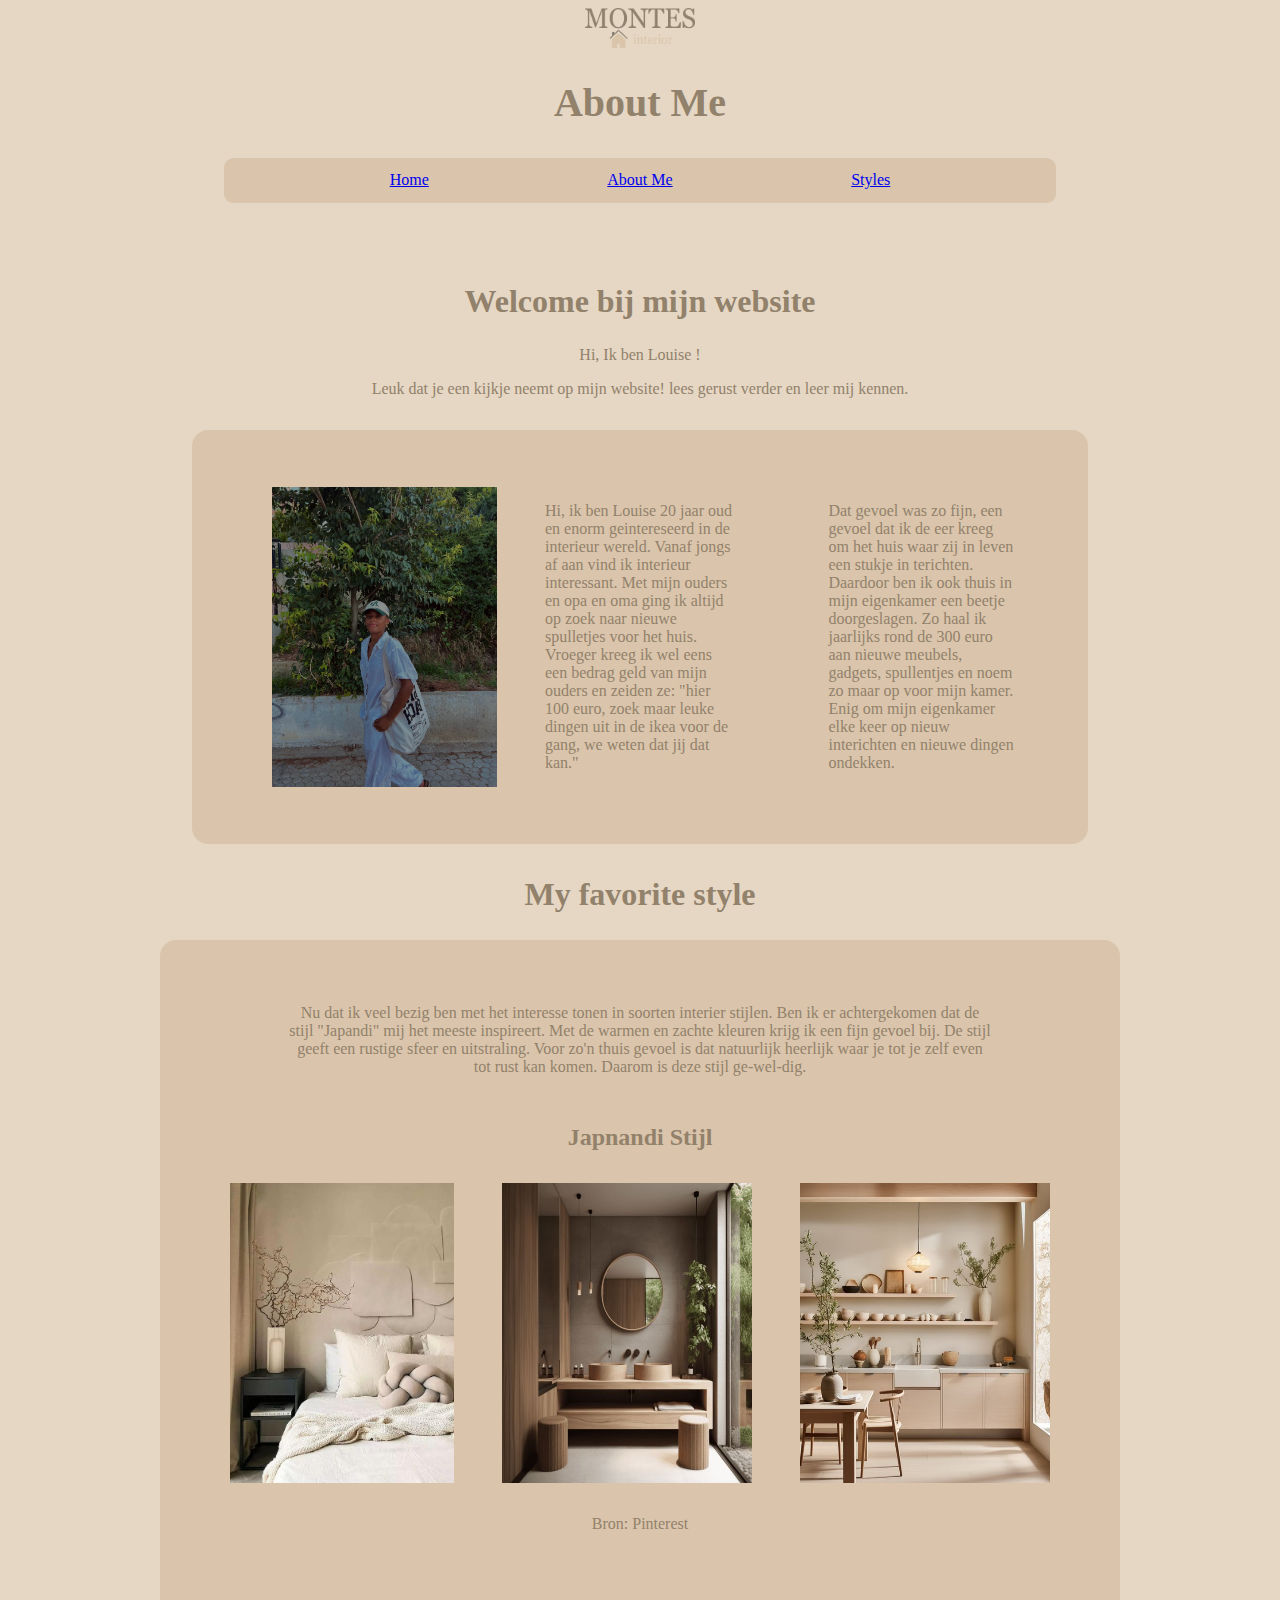
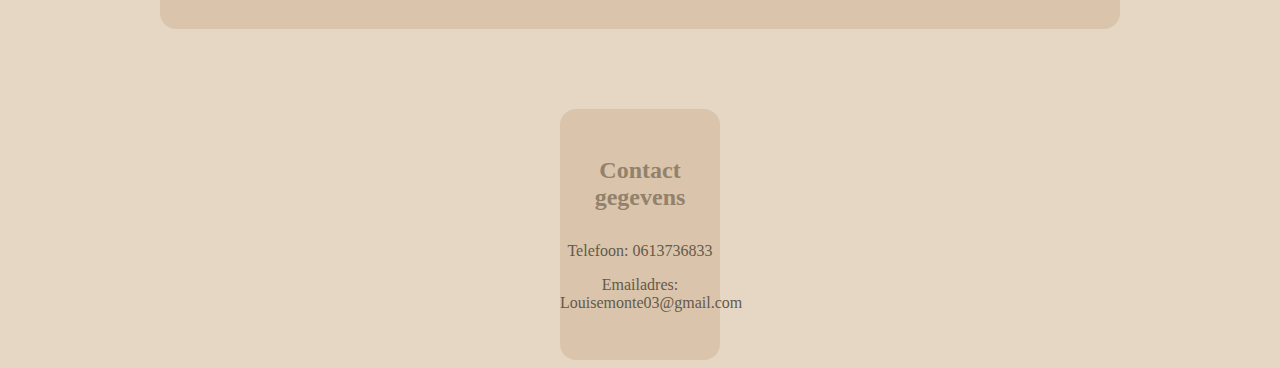
<file: Aboutme.html>
<!DOCTYPE html>
<html lang="en">
<head>
    <meta charset="UTF-8">
    <meta name="viewport" content="width=device-width, initial-scale=1.0">
    <link rel="stylesheet" href="aboutme.css">
    <title>About Me</title>
</head>
<body>
<header>
<section class="logo"> 
<img src="assets/logowebsite.png" alt="logo" width="110" height="40"> 
</section>
    <h1>About Me</h1>
        <nav>
         <ul> 
                <li><a href="index.html"> Home</a></li>
                <li> <a href="aboutme.html"> About Me </a>  </li> 
                <li> <a href="atyles.html"> Styles</a> </li>
        </ul> 
     </nav>
</header>
<main>
<section>
    <section class="intro">
        <h2>Welcome bij mijn website</h2>
        <p> Hi, Ik ben Louise ! </p>
        <P>Leuk dat je een kijkje neemt op mijn website! lees gerust verder en leer mij kennen.
        </p>
    </section>
    <section class="ik">
        <img src="assets/myself.jpeg" alt="afbeelding" width="300" height="300"> 
        <p> Hi, ik ben Louise 20 jaar oud en enorm geintereseerd in de interieur wereld. Vanaf jongs af aan vind ik interieur interessant. Met mijn ouders en opa en oma ging ik altijd op zoek naar nieuwe spulletjes voor het huis. Vroeger kreeg ik wel eens een bedrag geld van mijn ouders en zeiden ze: "hier 100 euro, zoek maar leuke dingen uit in de ikea voor de gang, we weten dat jij dat kan." </p>
        <p> Dat gevoel was zo fijn, een gevoel dat ik de eer kreeg om het huis waar zij in leven een stukje in terichten. Daardoor ben ik ook thuis in mijn eigenkamer een beetje doorgeslagen. Zo haal ik jaarlijks rond de 300 euro aan nieuwe meubels, gadgets, spullentjes en noem zo maar op voor mijn kamer. Enig om mijn eigenkamer elke keer op nieuw interichten en nieuwe dingen ondekken.</p>
    </section>
    <h2>My favorite style </h2>
    <section class="favorite">
        <p>Nu dat ik veel bezig ben met het interesse tonen in soorten interier stijlen. Ben ik er achtergekomen dat de stijl "Japandi" mij het meeste inspireert. Met de warmen en zachte kleuren krijg ik een fijn gevoel bij. De stijl geeft een rustige sfeer en uitstraling. Voor zo'n thuis gevoel is dat natuurlijk heerlijk waar je tot je zelf even tot rust kan komen. Daarom is deze stijl ge-wel-dig. </p> 
        <h3> Japnandi Stijl </h3>
        <section class="imageshor">
            <img src="assets/japandi/aboutme/japandi1.jpeg" alt="afbeelding" width="250" height="300"> 
            <img src="assets/japandi/aboutme/japandi2.jpeg" alt="afbeelding" width="250" height="300"> 
            <img src="assets/japandi/aboutme/japandi3.jpeg" alt="afbeelding"  width="250" height="300">
        </section>  
        <p> Bron: Pinterest</p>
    </section>
</section>
</main>
<footer> 
    <h4>Contact gegevens</h4>
    <p> Telefoon: 0613736833</p>
    <p> Emailadres: Louisemonte03@gmail.com </p>
</footer>
</body>
</html>
</file>
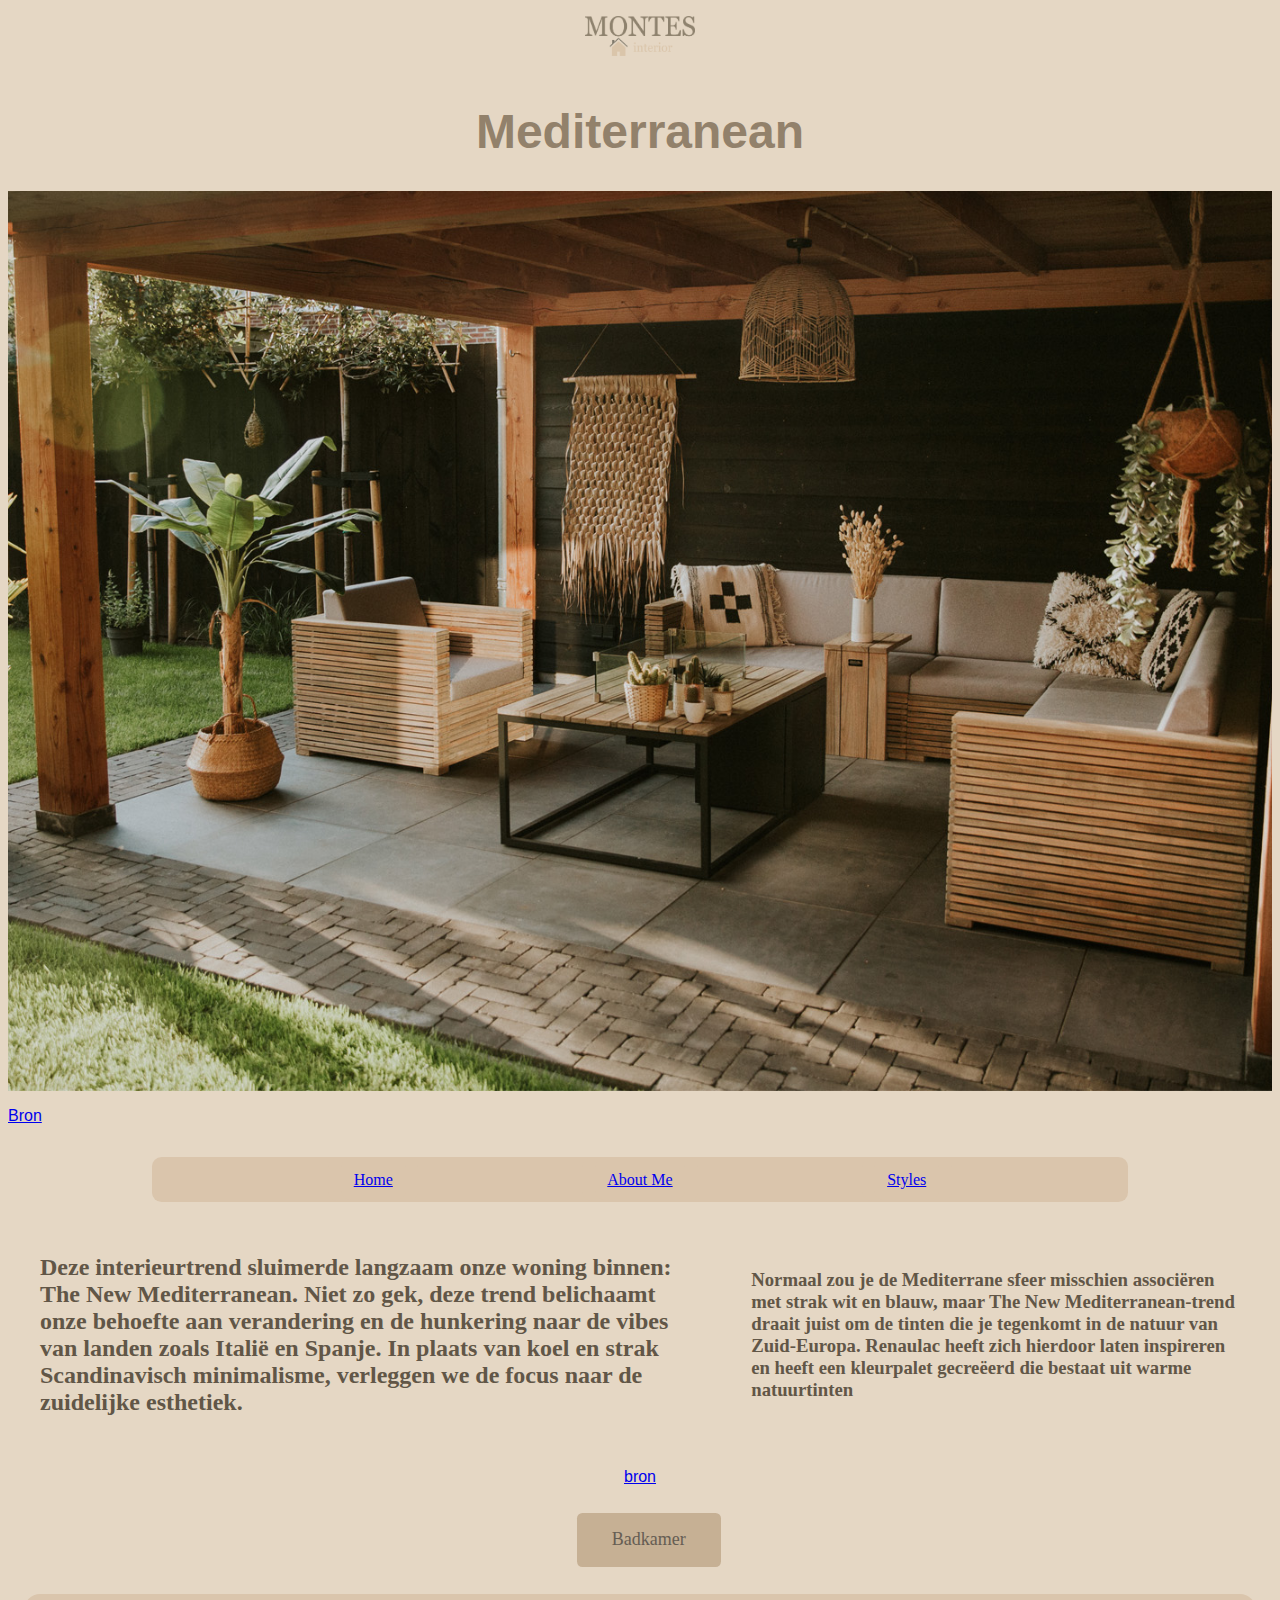
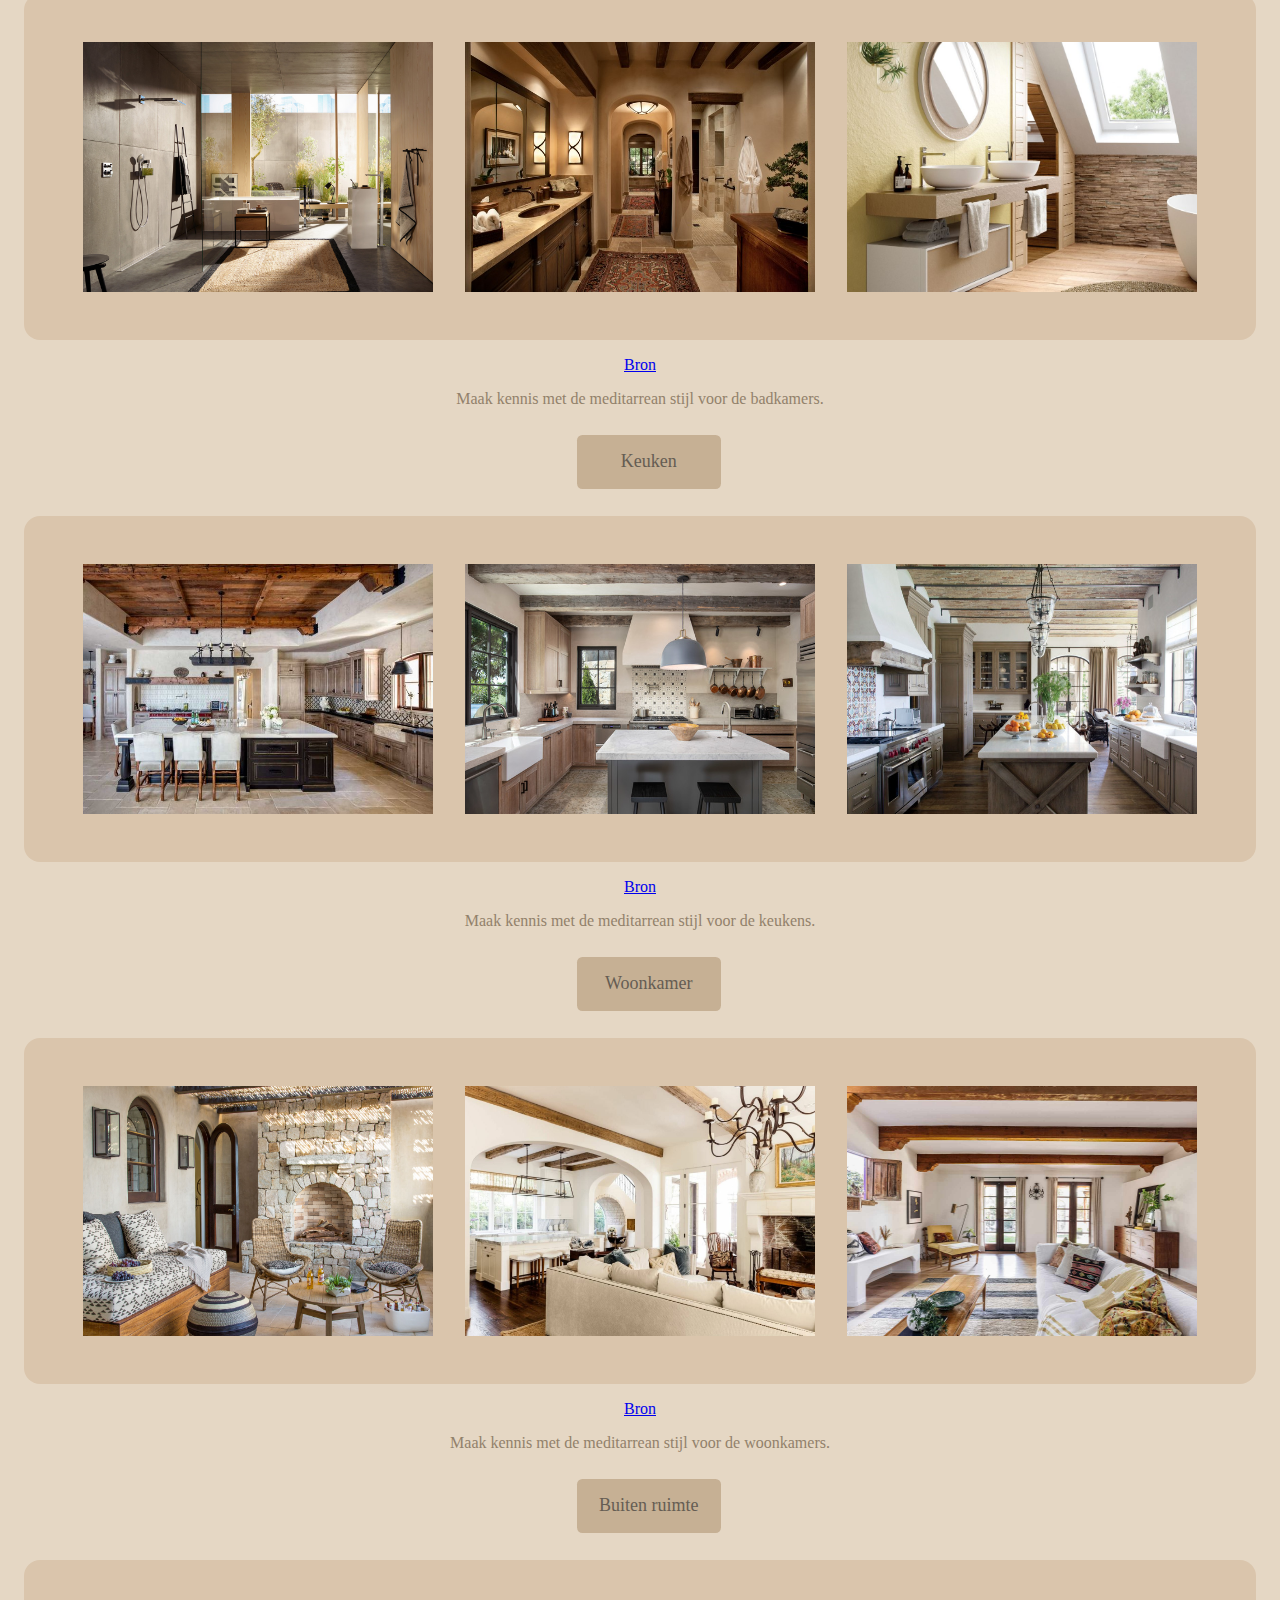
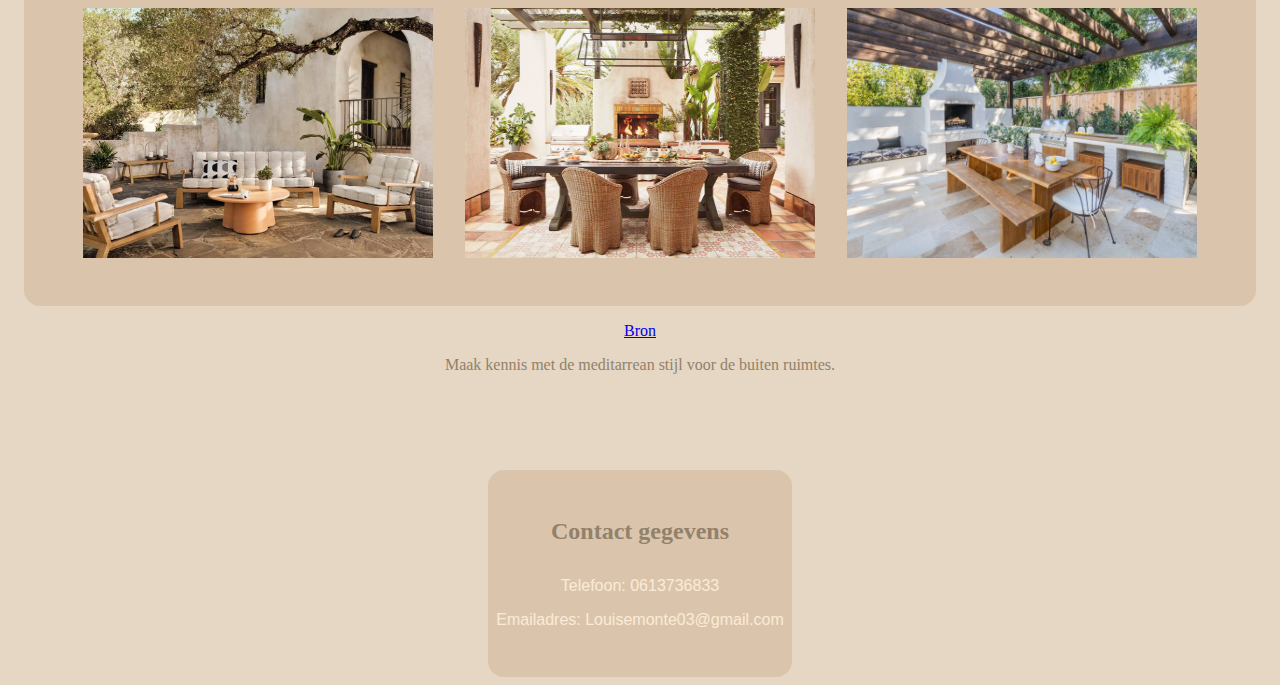
<file: med.html>
<!DOCTYPE html>
<html lang="en">
<head>
    <meta charset="UTF-8">
    <meta name="viewport" content="width=device-width, initial-scale=1.0">
    <title>Mediterranean</title>
    <link rel="stylesheet" href="stylemed.css">
</head>
<body>
<header> 
    <section class="logo"> 
    <img src="assets/logowebsite.png" alt="logo" width="110" height="40"> 
    </section>
<h1>Mediterranean</h1>
<section class="banner"> 
</section>
<p><a href="https://www.elle.com/nl/interieur/"> Bron </a> </p>
<nav>
    <ul> 
        <li> <a href="index.html">Home</a> </li>
        <li> <a href="mijzelf.html">About Me</a> </li> 
        <li> <a href="stijlen.html">Styles</a> </li>
    </ul> 
</nav>
</header>
<main>

<section class="headertekst">
    <h2>Deze interieurtrend sluimerde langzaam onze woning binnen: The New Mediterranean. 
        Niet zo gek, deze trend belichaamt onze behoefte aan verandering en de hunkering naar de vibes van landen zoals Italië en Spanje. 
        In plaats van koel en strak Scandinavisch minimalisme, verleggen we de focus naar de zuidelijke esthetiek.</h2>

    <h3>Normaal zou je de Mediterrane sfeer misschien associëren met strak wit en blauw, maar The New Mediterranean-trend draait juist 
        om de tinten die je tegenkomt in de natuur van Zuid-Europa. Renaulac heeft zich hierdoor laten inspireren en heeft een kleurpalet
        gecreëerd die bestaat uit warme natuurtinten</h3>
</section>
<section class="bron">
    <p><a href="https://www.elle.com/nl/interieur/"> bron </a> </p>
</section>
<div class="allecontent">
<section class= "eerste">
        <section class="kopje"> 
             <article> Badkamer </article> 
        </section>
        <section class="horcontent1"> 
        <img src="assets/mediterranean/bathroom/mediterraneanbathroompagina2.jpeg" alt="afbeelding" width="350" height="250"> 
        <img src="assets/mediterranean/bathroom/bathroommeddd.jpeg" alt="afbeelding" width="350" height="250"> 
        <img src="assets/mediterranean/bathroom/meditarreanbathroom3.jpeg" alt="afbeelding" width="350" height="250">
        </section>
        <section class="tekst1">
        <p><a href="https://acquabella.us/?mktselected">Bron</a> </p>
        <p>Maak kennis met de meditarrean stijl voor de badkamers.</p>
        </section>
</section>
<section class="tweede">
        <section class="kopje"> 
        <article>Keuken</article> 
        </section>
        <section class="horcontent2">
        <img src="assets/mediterranean/kitchen/kitchenpagina2.jpeg" alt="afbeelding" width="350" height="250">
        <img src="assets/mediterranean/kitchen/kitchen3.jpeg" alt="afbeelding" width="350" height="250">
        <img src="assets/mediterranean/kitchen/kitchen2.jpeg" alt="afbeelding" width="350" height="250">
        </section>
        <section class="tekst2">
        <p><a href="https://www.houzz.com">Bron</a> </p>
        <p>Maak kennis met de meditarrean stijl voor de keukens.</p>
        </section>
</section>

<section class="derde">
        <section class="kopje"> 
        <article>Woonkamer </article>
        </section>
        <section class="horcontent3">
        <img src="assets/mediterranean/livingroom/livingroompagina2.jpeg" alt="afbeelding" width="350" height="250">
        <img src="assets/mediterranean/livingroom/livingroom3.jpeg" alt="afbeelding" width="350" height="250">
        <img src="assets/mediterranean/livingroom/livingroom4.jpeg" alt="afbeelding" width="350" height="250">
</section>
        <section class="tekst3">
            <p><a href="https://www.thespruce.com">Bron</a> </p>
        <p>Maak kennis met de meditarrean stijl voor de woonkamers.</p>
        </section> 
</section>
<section class="vierde">
        <section class="kopje"> 
        <article>Buiten ruimte</article> 
        </section>

        <section class="horcontent4"> 
        <img src="assets/mediterranean/outdoorarea/outdoorareapagina2.jpeg" alt="afbeelding" width="350" height="250">
        <img src="assets/mediterranean/outdoorarea/outdoorstijl2.jpeg" alt="afbeelding" width="350" height="250">
        <img src="assets/mediterranean/outdoorarea/outdoorstijl1.jpeg" alt="afbeelding" width="350" height="250">
        </section>
        <section class="tekst4">
        <p><a href="https://www.houzz.com"> Bron </a> </p>
        <p>Maak kennis met de meditarrean stijl voor de buiten ruimtes.</p>
        </section> 
</section>
</div>
</main>
<footer> 
    <h4>Contact gegevens</h4>
        <p>Telefoon: 0613736833</p>
        <p>Emailadres: Louisemonte03@gmail.com</p>
</footer>
</body>
</html>
</file>
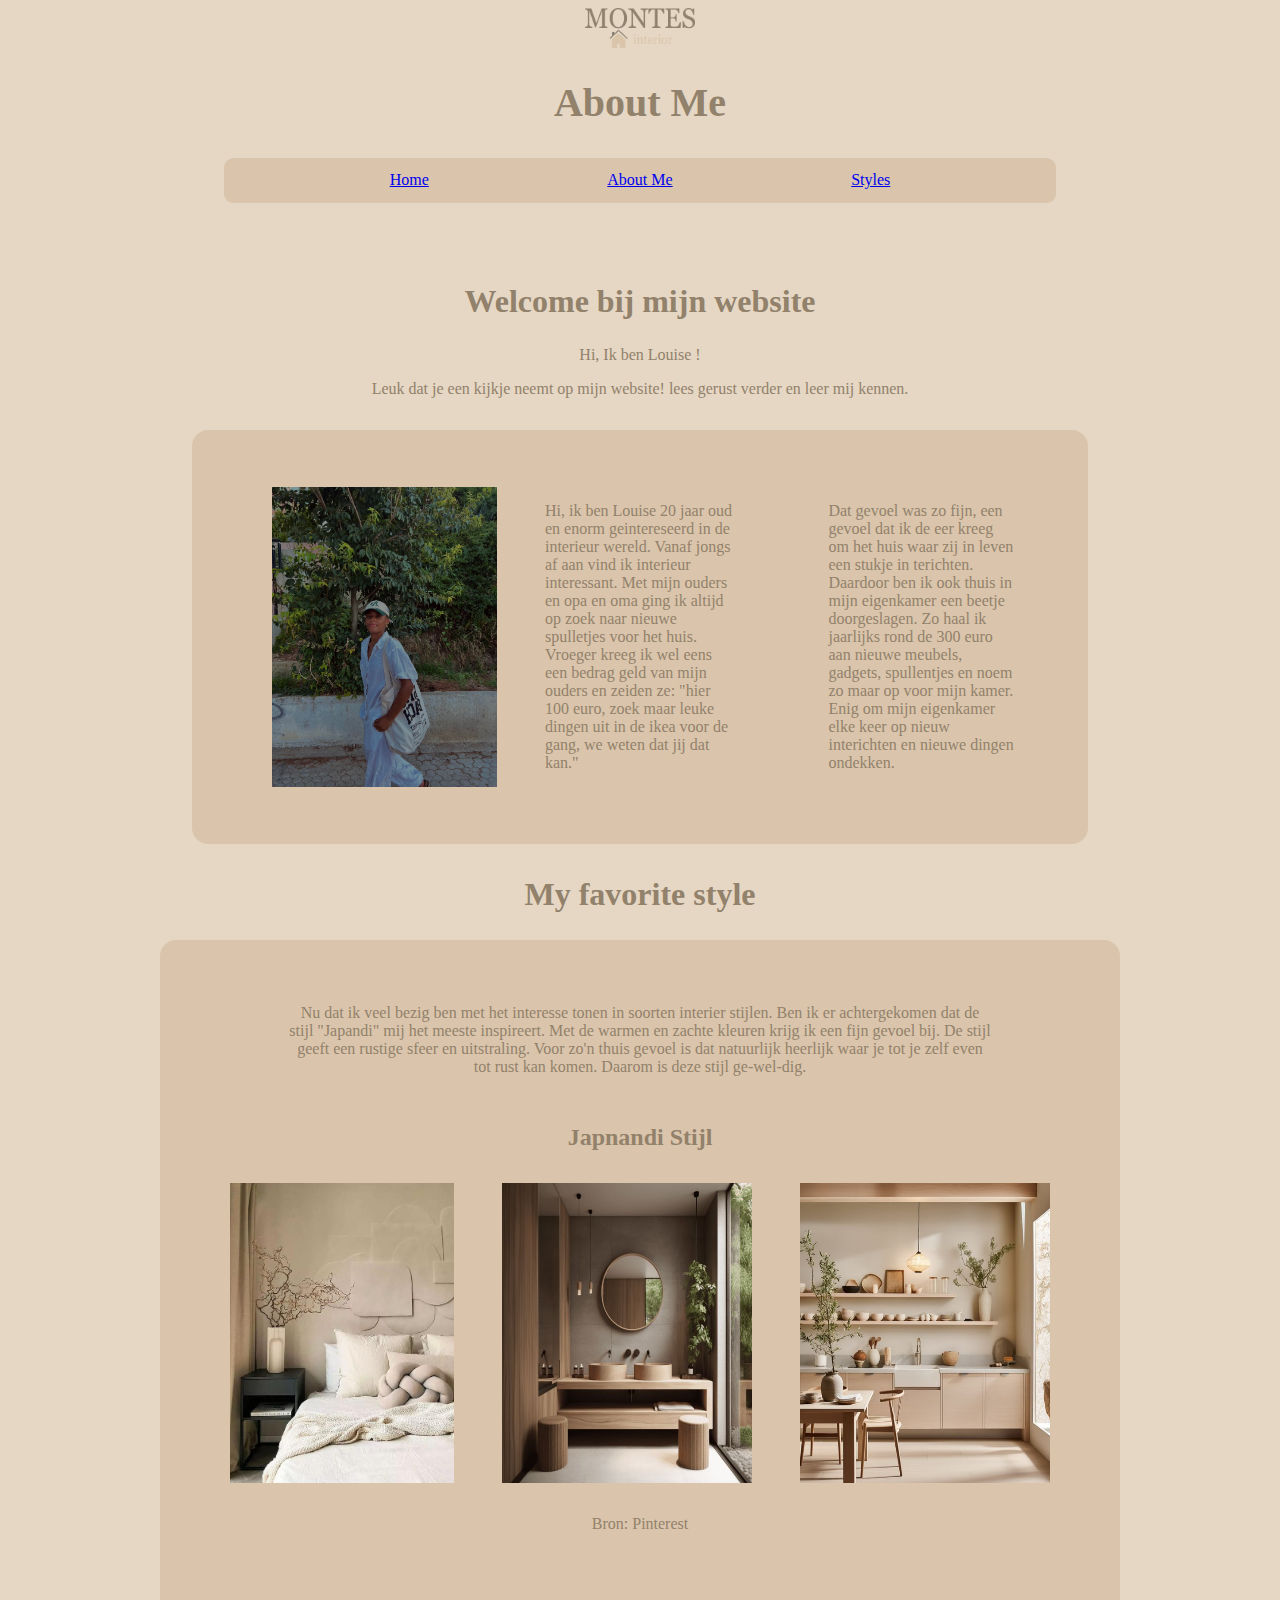
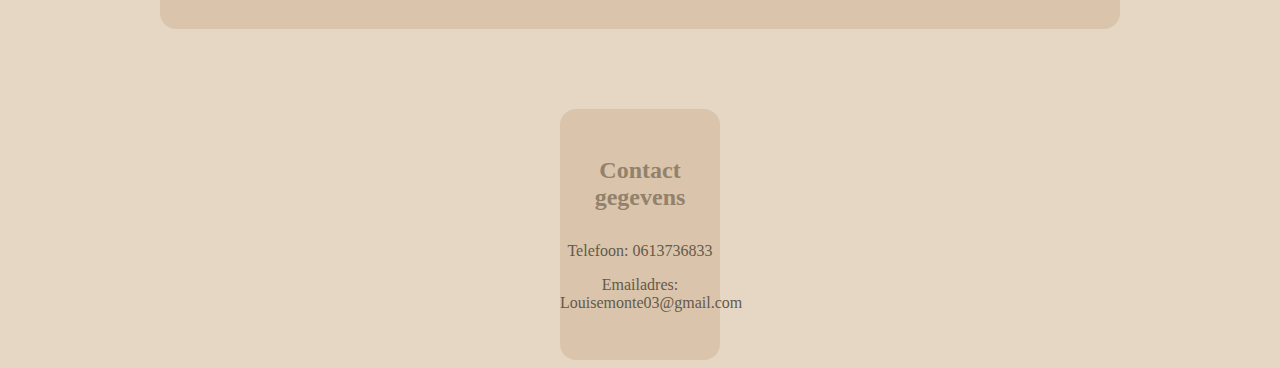
<file: mijzelf.html>
<!DOCTYPE html>
<html lang="en">
<head>
    <meta charset="UTF-8">
    <meta name="viewport" content="width=device-width, initial-scale=1.0">
    <link rel="stylesheet" href="aboutme.css">
    <title>About Me</title>
</head>
<body>
<header>
<section class="logo"> 
<img src="assets/logowebsite.png" alt="logo" width="110" height="40"> 
</section>
    <h1>About Me</h1>
        <nav>
         <ul> 
                <li><a href="index.html"> Home</a></li>
                <li> <a href="mijzelf.html"> About Me </a>  </li> 
                <li> <a href="stijlen.html"> Styles</a> </li>
        </ul> 
     </nav>
</header>
<main>
<section>
    <section class="intro">
        <h2>Welcome bij mijn website</h2>
        <p> Hi, Ik ben Louise ! </p>
        <P>Leuk dat je een kijkje neemt op mijn website! lees gerust verder en leer mij kennen.
        </p>
    </section>
    <section class="ik">
        <img src="assets/myself.jpeg" alt="afbeelding" width="300" height="300"> 
        <p> Hi, ik ben Louise 20 jaar oud en enorm geintereseerd in de interieur wereld. Vanaf jongs af aan vind ik interieur interessant. Met mijn ouders en opa en oma ging ik altijd op zoek naar nieuwe spulletjes voor het huis. Vroeger kreeg ik wel eens een bedrag geld van mijn ouders en zeiden ze: "hier 100 euro, zoek maar leuke dingen uit in de ikea voor de gang, we weten dat jij dat kan." </p>
        <p> Dat gevoel was zo fijn, een gevoel dat ik de eer kreeg om het huis waar zij in leven een stukje in terichten. Daardoor ben ik ook thuis in mijn eigenkamer een beetje doorgeslagen. Zo haal ik jaarlijks rond de 300 euro aan nieuwe meubels, gadgets, spullentjes en noem zo maar op voor mijn kamer. Enig om mijn eigenkamer elke keer op nieuw interichten en nieuwe dingen ondekken.</p>
    </section>
    <h2>My favorite style </h2>
    <section class="favorite">
        <p>Nu dat ik veel bezig ben met het interesse tonen in soorten interier stijlen. Ben ik er achtergekomen dat de stijl "Japandi" mij het meeste inspireert. Met de warmen en zachte kleuren krijg ik een fijn gevoel bij. De stijl geeft een rustige sfeer en uitstraling. Voor zo'n thuis gevoel is dat natuurlijk heerlijk waar je tot je zelf even tot rust kan komen. Daarom is deze stijl ge-wel-dig. </p> 
        <h3> Japnandi Stijl </h3>
        <section class="imageshor">
            <img src="assets/japandi/aboutme/japandi1.jpeg" alt="afbeelding" width="250" height="300"> 
            <img src="assets/japandi/aboutme/japandi2.jpeg" alt="afbeelding" width="250" height="300"> 
            <img src="assets/japandi/aboutme/japandi3.jpeg" alt="afbeelding"  width="250" height="300">
        </section>  
        <p> Bron: Pinterest</p>
    </section>
</section>
</main>
<footer> 
    <h4>Contact gegevens</h4>
    <p> Telefoon: 0613736833</p>
    <p> Emailadres: Louisemonte03@gmail.com </p>
</footer>
</body>
</html>
</file>
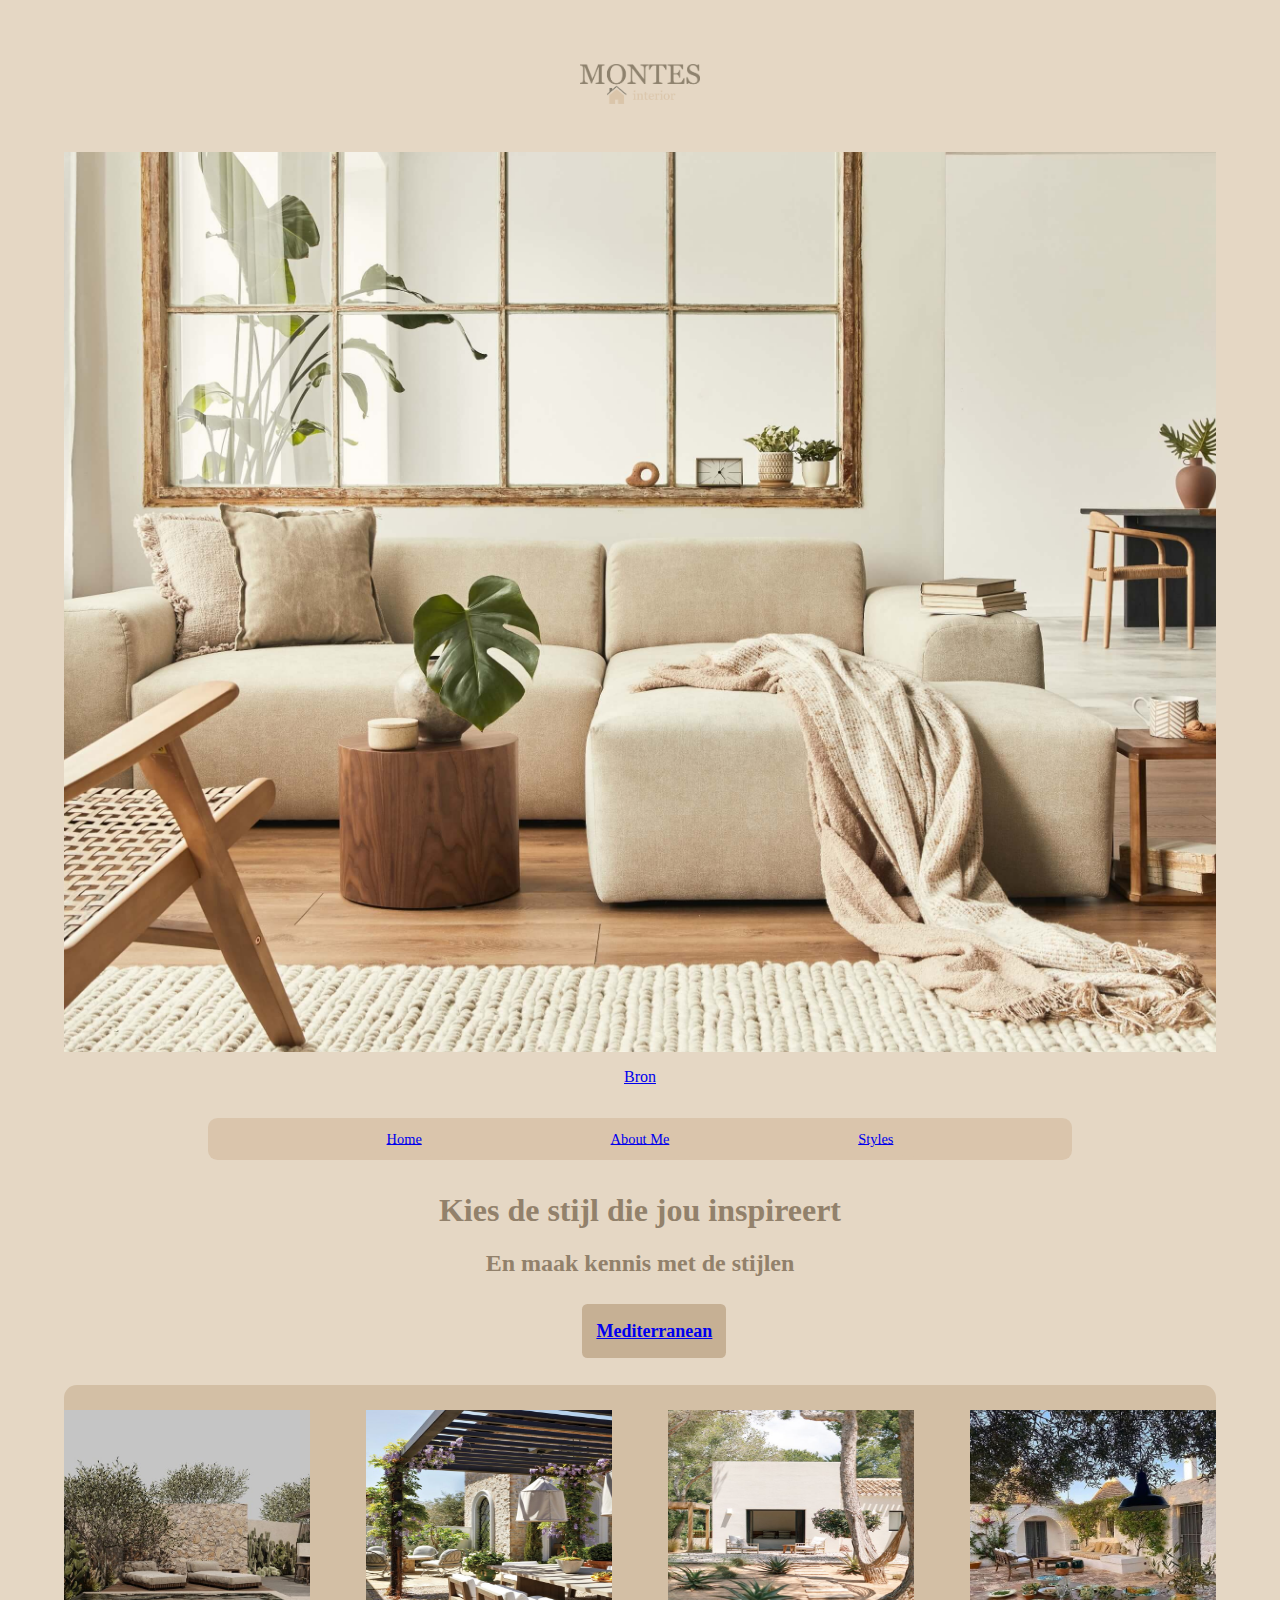
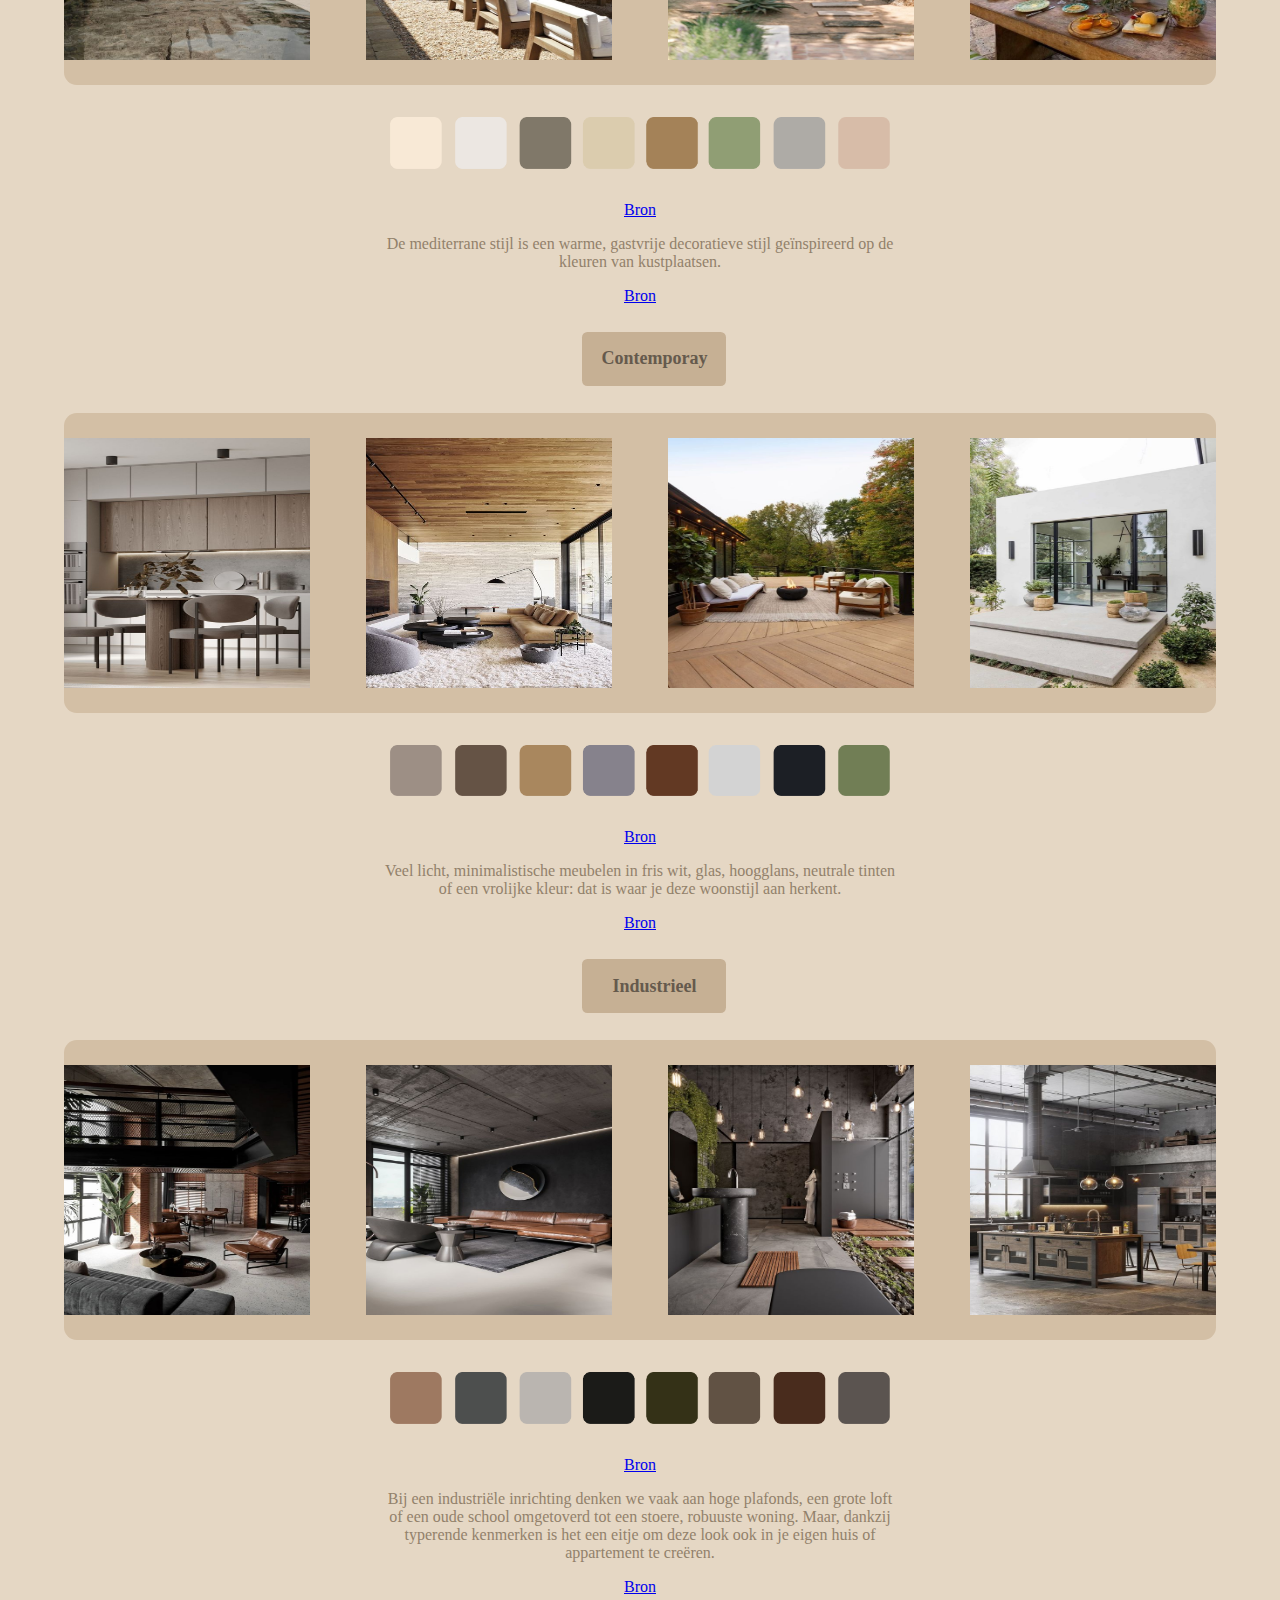
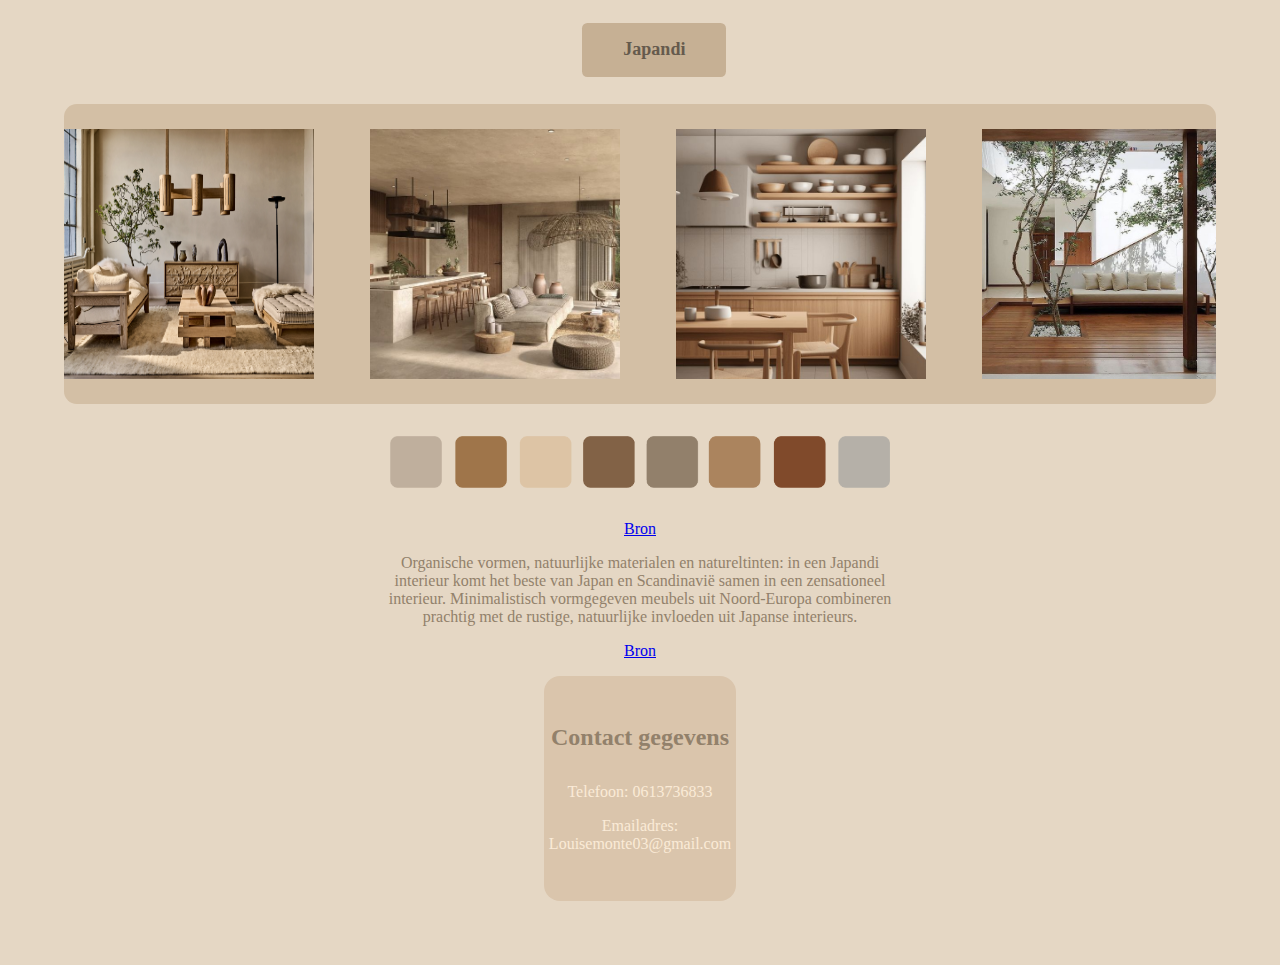
<file: stijlen.html>
<!DOCTYPE html>
<html lang="en">
<head>
    <meta charset="UTF-8">
    <meta name="viewport" content="width=device-width, initial-scale=1.0">
    <title>Stijlen</title>
    <link rel="stylesheet" href="stylesint.css">
</head>
<body>
<header> 
        <section class="logo"> 
        <img src="assets/logowebsite.png" alt="logo" width="120" height="40"> 
        </section>       
    <section class="banner">
    </section>
    <p><a href="https://www.maisonvalentina.net/en/">Bron</a> </p>
    <nav>
        <ul> 
            <li> <a href="index.html"> Home</a></li>
            <li> <a href="mijzelf.html">About Me </a>  </li> 
            <li> <a href="stijlen.html">Styles</a> </li>
        </ul> 
    </nav>
<h1>Kies de stijl die jou inspireert</h1>
</header>
<main>
    <h2>En maak kennis met de stijlen</h2>
<section class="stijl1">
    <h3><a href="med.html"> Mediterranean</a></h3>
    <section class="mediterranean"> 
        <img src="assets/mediterranean/outdoorarea/outdoorarea.jpeg" alt="afbeelding" width="250" height="250"> 
        <img src="assets/mediterranean/outdoorarea/mediterraneanoutdoor.jpeg" alt="afbeelding" width="250" height="250">
        <img src="assets/mediterranean/outdoorarea/outdoorarea3.18.58PM.jpeg" alt="afbeelding" width="250" height="250">
        <img src="assets/mediterranean/outdoorarea/outdoor.jpeg" alt="afbeelding" width="250" height="250">
    </section> 
    <section class="kleur">
        <img src="color/mediterraneanpallet.png" alt="collorpalet" width="500">
    </section>
    
    <section class="tekst1">
        <p><a href="https://nl.pinterest.com">Bron</a> </p>
        <p>De mediterrane stijl is een warme, gastvrije decoratieve stijl geïnspireerd op de kleuren van kustplaatsen.</p>
        <p><a href="https://www.cosentino.com/nl-nl/mediterrane-stijl/">Bron</a> </p>
        
    </section>
</section>

<section class="stijl2">
    <h3>Contemporay</H3>
    <section class="contemporay"> 
        <img src="assets/contemporay//kitchencontemporay.jpeg" alt="afbeelding" width="250" height="250">
        <img src="assets/contemporay/livingroomcontem.jpeg" alt="afbeelding" width="250" height="250">
        <img src="assets/contemporay//outdoorcontemporay.jpeg" alt="afbeelding" width="250" height="250">
        <img src="assets/contemporay/outdoorcontempray3.jpg" alt="afbeelding" width="250" height="250">
    </section>
    <section class="kleur">
        <img src="color/contemkleur-1.png" alt="collorpalet" width="500">
    </section>
    <section class="tekst2">
        <p><a href="https://nl.pinterest.com">Bron</a> </p>
        <p>Veel licht, minimalistische meubelen in fris wit, glas, hoogglans, neutrale tinten of een vrolijke kleur: dat is waar je deze woonstijl aan herkent.</p>
        <p><a href="https://www.westwing.nl/inspiration/trends/interieurtrends/modern-interieur-anno-2020/">Bron</a> </p>
</section>
</section> 

<section class="stijl3">
    <h3>Industrieel</h3>
    <section class="industrieel"> 
        <img src="assets/industrieel/livingroom/industrieel.jpeg" alt="afbeelding" width="250" height="250">
        <img src="assets/industrieel/livingroom/industrieel2.jpg" alt="afbeelding" width="250" height="250">
        <img src="assets/industrieel/badroom/bathroom.jpeg" alt="afbeelding" width="250" height="250">
        <img src="assets/industrieel/kitchen/kitchen.jpeg" alt="afbeelding" width="250" height="250">
    </section>
    <section class="kleur">
        <img src="color/induskleur.png" alt="collorpalet" width="500">
    </section>
    <section class="tekst3">
        <p><a href="https://nl.pinterest.com">Bron</a></p>
        <p>Bij een industriële inrichting denken we vaak aan hoge plafonds, een grote loft of een oude school omgetoverd tot een stoere, robuuste woning. Maar, dankzij typerende kenmerken is het een eitje om deze look ook in je eigen huis of appartement te creëren.</p>
        <p><a href="https://huus.nl/inspiratie-voor-een-industriele-look/"> Bron </a> </p>
 </section>
 </section>

<section class="stijl4">
    <h3>Japandi </h3>
    <section class="japandi">
        <img src="assets/japandi/japandilivingroom.webp" alt="afbeelding" width="250" height="250">
        <img src="assets/japandi/japandikitchen.jpeg" alt="afbeelding" width="250" height="250">
        <img src="assets/japandi/kitchenjapandi.jpeg" alt="afbeelding" width="250" height="250">
        <img src="assets/japandi/japandioutdoor.jpeg" alt="afbeelding" width="250" height="250">
    </section>
    <section class="kleur">
        <img src="color/japandikleur.png" alt="collorpalet" width="500">
    </section>
    <section class="tekst4">
        <p> <a href="https://nl.pinterest.com"> Bron </a> </p>
        <p>Organische vormen, natuurlijke materialen en natureltinten: in een Japandi interieur komt het beste van Japan en Scandinavië samen in een zensationeel interieur.
        Minimalistisch vormgegeven meubels uit Noord-Europa combineren prachtig met de rustige, natuurlijke invloeden uit Japanse interieurs.</p>
        <p> <a href="https://www.eijerkamp.nl/woonstijlen/japandi-interieur/"> Bron</a> </p>
    </section>
</section>
</main>
<footer> 
    <h4>Contact gegevens</h4>
    <p> Telefoon: 0613736833</p>
    <p> Emailadres: Louisemonte03@gmail.com </p>
</footer>
</body>
</html>
</file>
<file: aboutme.css>
body {

    background-color: #e5d7c4;
    margin-right: 5em;
    margin-left: 5em;
 }
 header h1 {
    font-size: 2.5em;
    font-family: Georgia, 'Times New Roman', Times, serif;
}

ul { display: flex;
    justify-content:space-evenly;
    height:1.2em;
    margin: 2em;
    align-items: center;
}

li {list-style: none;
color: antiquewhite;
font-family: Georgia, 'Times New Roman', Times, serif;
}

.intro { text-align: center;
    font-family: Georgia, 'Times New Roman', Times, serif;
}

header {
    color:#92816B;
    text-align: center;
}

.ik { background-color: #dac5ac;
    padding: 1.5em;
    border-radius: 1em;
    display: flex;
    margin: 2em;
    align-items: center;
    padding-left: 5em;
    color: #92816B;
}
.ik p{ margin: 3em;

           }

nav :nth-of-type(1) {background-color:#dac5ac;
    padding: 0.8em;
    border-radius: 0.6em;
    font-size: 1em;}

nav :nth-of-type(2) {background-color:#dac5ac;
    padding: 0.8em;
    border-radius: 0.6em;
    font-size: 1em;}

nav :nth-of-type(3) {background-color:#dac5ac;
    padding: 0.8em;
    border-radius: 0.6em;
    font-size: 1em;}

nav :nth-of-type(4) {background-color:#dac5ac;
    padding: 0.8em;
    border-radius: 0.6em;
    font-size: 1em;}

ul :hover { background: rgb(255, 255, 255);
        border-radius: 0.6em;}


.favorite {
    background-color: #dac5ac;
    padding: 3em;
    border-radius: 1em;
    text-align: center;
    color:#92816B;
    font-family: Georgia, 'Times New Roman', Times, serif;
    
}
.favorite p {  margin-right: 5em;
    margin-left: 5em;
    margin-bottom: 3em;
    
}
main { margin: 5em;}

footer {
    background-color: #dac5ac;
    color: white;
    border-radius: 1em;
    text-align: center; 
    gap: 2em;
    font-family: Georgia, 'Times New Roman', Times, serif;
    margin-right: 30em;
    margin-left: 30em;
    padding-bottom: 2em;
    color:antiquewhite;
padding-top: 1em;

} 


footer p { list-style: none;
    color: #64594b;


}
h4 { font-size: x-large;
    color: #92816B;
}

nav { padding-left: 7em;
    padding-right: 7em;
}

.imageshor {gap:3em;
    display: flex;
    justify-content: space-between;
    justify-content: center;
    margin: 2em;

}

h2 { justify-content: center;
    align-items: center; 
    display: flex;
    font-size: xx-large;
    color:#92816B;
}
h3 { font-size: x-large;


}
p {color: #92816B;


}
</file>
<file: stylemed.css>
ul { display: flex;
        justify-content:space-evenly;
        height:1.2em;
        margin: 2em;
        align-items: center;
        font-family: Georgia, 'Times New Roman', Times, serif;
    }
    
    li {list-style: none;
    color: antiquewhite;}

 
nav :nth-of-type(1) {background-color:#dac5ac;
        padding: 0.8em;
        border-radius: 0.6em;}
    
nav :nth-of-type(2) {background-color:#dac5ac;
        padding: 0.8em;
        border-radius: 0.6em;}
    
nav :nth-of-type(3) {background-color:#dac5ac;
        padding: 0.8em;
        border-radius: 0.6em;}
    
nav :nth-of-type(4) {background-color:#dac5ac;
        padding: 0.8em;
        border-radius: 0.6em;}
        
ul :hover { background: rgb(255, 255, 255);
            border-radius: 0.6em;}

body {background-color:#e5d7c4;
            }     




.tekst1 { text-align: center;
        margin-right: 20em;
        font-family: Georgia, 'Times New Roman', Times, serif;
        margin-left: 20em;
        color: #92816B;}
.tekst2 { text-align: center;
        margin-right: 20em;
        margin-left: 20em;
        font-family: Georgia, 'Times New Roman', Times, serif;
        color: #92816B;}
.tekst3 { text-align: center;
        margin-right: 20em;
        margin-left: 20em;
        font-family: Georgia, 'Times New Roman', Times, serif;
        color: #92816B;}
.tekst4 { text-align: center;
        margin-right: 20em;
        margin-left: 20em;
        font-family: Georgia, 'Times New Roman', Times, serif;
        color: #92816B;}

.horcontent1 { background-color:  #dac5ac;
justify-content: center;
        margin: 1em;
        padding: 3em;
        display: flex;
        align-items: center;
         gap: 2em;
        border-radius: 1em; }
.horcontent2 { background-color:  #dac5ac;
         justify-content: center;
        margin: 1em;
         padding: 3em;
        display: flex;
        align-items: center;
        gap: 2em;
        border-radius: 1em; }
.horcontent3 { background-color:  #dac5ac;
justify-content: center;
        margin: 1em;
        padding: 3em;
        display: flex;
        align-items: center;
         gap: 2em;
        border-radius: 1em; }
.horcontent4 { background-color:  #dac5ac;
         justify-content: center;
        margin: 1em;
         padding: 3em;
        display: flex;
        align-items: center;
        gap: 2em;
        border-radius: 1em; }



.headertekst { align-items: center;
        justify-content: center;
        display: flex;
       
        gap:3em;
        margin: 2em;
}
h2 { color: #615647;
        font-family: Georgia, 'Times New Roman', Times, serif;
}
h3 { color: #615647;
        font-family: Georgia, 'Times New Roman', Times, serif;
}
.p  {display: flex;
align-items: center;
font-family: Georgia, 'Times New Roman', Times, serif;
}

footer {
        background-color: #dac5ac;
        color: white;
        border-radius: 1em;
        text-align: center; 
        gap: 2em;
        font-family: Arial, sans-serif;
        margin-right: 30em;
        margin-left: 30em;
        padding-bottom: 2em;
        color:antiquewhite;
    padding-top: 1em;
    margin-top: 6em;    } 
    
    h4 { font-size: x-large;
        color: #92816B;
        font-family: Georgia, 'Times New Roman', Times, serif;
    }
    

    nav { padding-left: 7em;
        padding-right: 7em;
    }

    body {

        font-family: Arial, sans-serif;
        background-color: #e5d7c4;}


section.logo  {justify-content: center;
                display: flex;
                align-items: center;
        margin-top: 1em;}

h1 {justify-content: center;
        display: flex;
        align-items: center;
margin-top: 1em;
color:#92816B;
font-size: 3em;
}

section.bron p {justify-content: center;
        display: flex;
        align-items: center;
        color: #92816B;}

.kopje { background-color:#c6b094;
                width: 8em;
                height: 3em;
                align-items: center;
                text-align: center;
                border-radius: 0.3em;
                font-size: large;
                margin: 1.5em;
                justify-content: center;
                display: flex;
                margin-left: 45%;font-family: Georgia, 'Times New Roman', Times, serif;

        }              

article { color:#655d53;
        font-family: Georgia, 'Times New Roman', Times, serif;
}


.banner {
        height: 100vh;
        width: 100%;
        background-image: url(assets/mediterranean/banner2.0.jpeg);
        background-size: cover;
        background-position: center;
    }
</file>
<file: stylesint.css>
h1 { 
    font-family: Georgia, 'Times New Roman', Times, serif;
    color:  #92816B;
    font-size: 2em;
    text-align: center;
}
h2 { font-family: Georgia, 'Times New Roman', Times, serif;
color: #92816B;
font-size:1.5em;
text-align: center;
}



p { text-align: center;
    font-family: Georgia, 'Times New Roman', Times, serif;
}


ul { display: flex;
    justify-content:space-evenly;
    height:1em;
    margin: 2em;
    align-items: center;
    font-family: Georgia, 'Times New Roman', Times, serif;
}

li {list-style: none;
font-size: 0.9em;
color: antiquewhite;}

nav :nth-of-type(1) {background-color:#dac5ac;
    padding: 0.8em;
    border-radius: 0.6em;}

nav :nth-of-type(2) {background-color:#dac5ac;
    padding: 0.8em;
    border-radius: 0.6em;}

nav :nth-of-type(3) {background-color:#dac5ac;
    padding: 0.8em;
    border-radius: 0.6em;}

nav :nth-of-type(4) {background-color:#dac5ac;
    padding: 0.8em;
    border-radius: 0.6em;}


ul :hover { background: rgb(255, 255, 255);
border-radius: 0.6em;}

.mediterranean {
    display: flex;
    justify-content: center;
    gap: 3.5em;
    align-items: center; 
    height: 300px;
    background-color:#d3bfa5;
    border-radius: 0.8em;
  }

.contemporay {
    display: flex;
    justify-content: center;
    gap: 3.5em;
    align-items: center;
    height: 300px;
    background-color: #d3bfa5;
    border-radius: 0.8em;
}
.industrieel {display: flex;
    justify-content: center;
    gap: 3.5em;
    align-items: center;
    height: 300px;
    background-color: #d3bfa5;
    border-radius: 0.8em;
}
.japandi { display: flex;
    justify-content: center;
    gap: 3.5em;
    align-items: center;
    height: 300px;
    background-color: #d3bfa5;
   border-radius: 0.8em;}

H3 {background-color:#c6b094;
    width: 8em;
    height: 3em;
    align-items: center;
    text-align: center;
    border-radius: 0.3em;
    font-size: large;
    margin: 1.5em;
    justify-content: center;
    display: flex;
    margin-left: 45%;
    color: #655a4d;
    font-family: Georgia, 'Times New Roman', Times, serif;
}

body {background-color:#F8E9D6;}

.tekst1 p { color:#92816B;
    margin-left: 20em;
    margin-right: 20em;
    font-family: Georgia, 'Times New Roman', Times, serif;
}
.tekst2 p { color:#92816B;    margin-left: 20em;
    font-family: Georgia, 'Times New Roman', Times, serif;
    margin-right: 20em;}
.tekst3 p { color:#92816B;    margin-left: 20em;
    font-family: Georgia, 'Times New Roman', Times, serif;
    margin-right: 20em;}
.tekst4 p { color:#92816B;    margin-left: 20em;
    font-family: Georgia, 'Times New Roman', Times, serif;
    margin-right: 20em;
}

.logo { justify-content: center;
    display: flex;
    margin: 3em;
}
footer {
    background-color: #dac5ac;
    color: white;
    border-radius: 1em;
    text-align: center; 
    gap: 2em;
    font-family: Arial, sans-serif;
    margin-right: 30em;
    margin-left: 30em;
    padding-bottom: 2em;
    color:antiquewhite;font-family: Georgia, 'Times New Roman', Times, serif;
padding-top: 1em;
} 


footer li { list-style: none;
    color: #64594b;


}
h4 { font-size: x-large;
    color: #92816B;
    
}



nav { padding-left: 7em;
    padding-right: 7em;
}

body {

    font-family: Arial, sans-serif;
    background-color: #e5d7c4;
    margin: 4em;
 }

section.kleur {display: flex;
    justify-content: center;
    margin: 2em;
}

.banner {
    height: 100vh;
    width: 100%;
    background-image: url(assets/banner.jpeg);
    background-size: cover;
    background-position: center;
}
</file>
